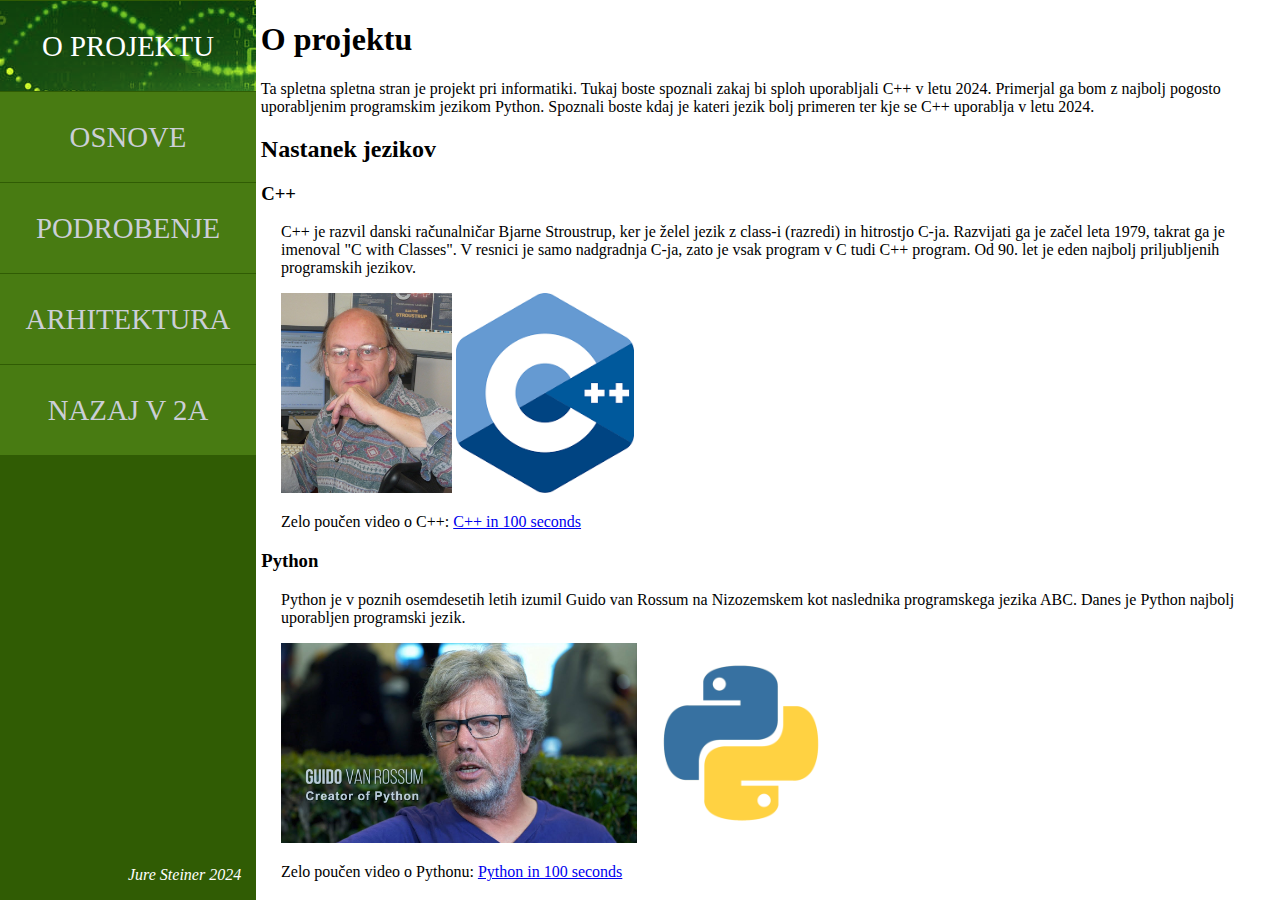
<file: index.html>
<!DOCTYPE html>
<html>

<head>
    <meta charset="UTF-8">
    <title>O projektu</title>
    <link href="index.css" rel="stylesheet">
    <link href="layout.css" rel="stylesheet">
</head>

<body>
    <div class="menu">
        <a href="index.html" , class="gumblink" , id="domov">O PROJEKTU</a>
        <a href="osnove.html" , class="gumblink">OSNOVE</a>
        <a href="podrobneje.html" , class="gumblink">PODROBENJE</a>
        <a href="arhitektura.html" , class="gumblink">ARHITEKTURA</a>
        <a href="../" , class="gumblink">NAZAJ V 2A</a>
        <p id="podpis"><i> Jure Steiner 2024</i></p>
    </div>
    <div class="content">
        <div id="uvod">
            <h1>O projektu</h1>
            <p>
                Ta spletna spletna stran je projekt pri informatiki.
                Tukaj boste spoznali zakaj bi sploh uporabljali C++ v letu 2024. Primerjal ga bom z najbolj
                pogosto uporabljenim programskim jezikom Python. Spoznali boste kdaj je kateri jezik bolj primeren
                ter kje se C++ uporablja v letu 2024.
            </p>
        </div>
        <div id="nastanek">
            <h2>Nastanek jezikov</h2>
            <div class="o_jeziku">
                <h3>C++</h3>
                <p>C++ je razvil danski računalničar Bjarne Stroustrup, ker je želel jezik z class-i (razredi) in
                    hitrostjo C-ja. Razvijati ga je začel leta 1979, takrat ga je imenoval "C with Classes". V resnici
                    je samo nadgradnja C-ja, zato je vsak program v C tudi C++ program. Od 90. let je eden najbolj
                    priljubljenih programskih jezikov. </p>

                <div id="bjarne"><img style="max-height: 200px" src="slike/bjarne.jpg" alt="Bjarne Stroustrup"></div>
                <div id="cpplogo"><img style="max-height: 200px" src="slike/cpp.png" alt="Cpp logo"></div>

                <p>Zelo poučen video o C++: <a href="https://www.youtube.com/watch?v=MNeX4EGtR5Y">C++ in 100 seconds</a>
                </p>
            </div>
            <div class="o_jeziku">
                <h3>Python</h3>
                <p>Python je v poznih osemdesetih letih izumil Guido van Rossum na Nizozemskem kot naslednika
                    programskega jezika ABC. Danes je Python najbolj uporabljen programski jezik.</p>

                <div id="guido"><img style="max-height:200px" src="slike/guido.jpg" alt="Guido van Rossum"></div>
                <div id="pythonlogo"><img style="max-height: 200px" src="slike/python.png" alt="Python logo"></div>

                <p>Zelo poučen video o Pythonu: <a href="https://www.youtube.com/watch?v=x7X9w_GIm1s">Python in 100
                        seconds</a></p>
            </div>


        </div>
    </div>

</body>

</html>
</file>
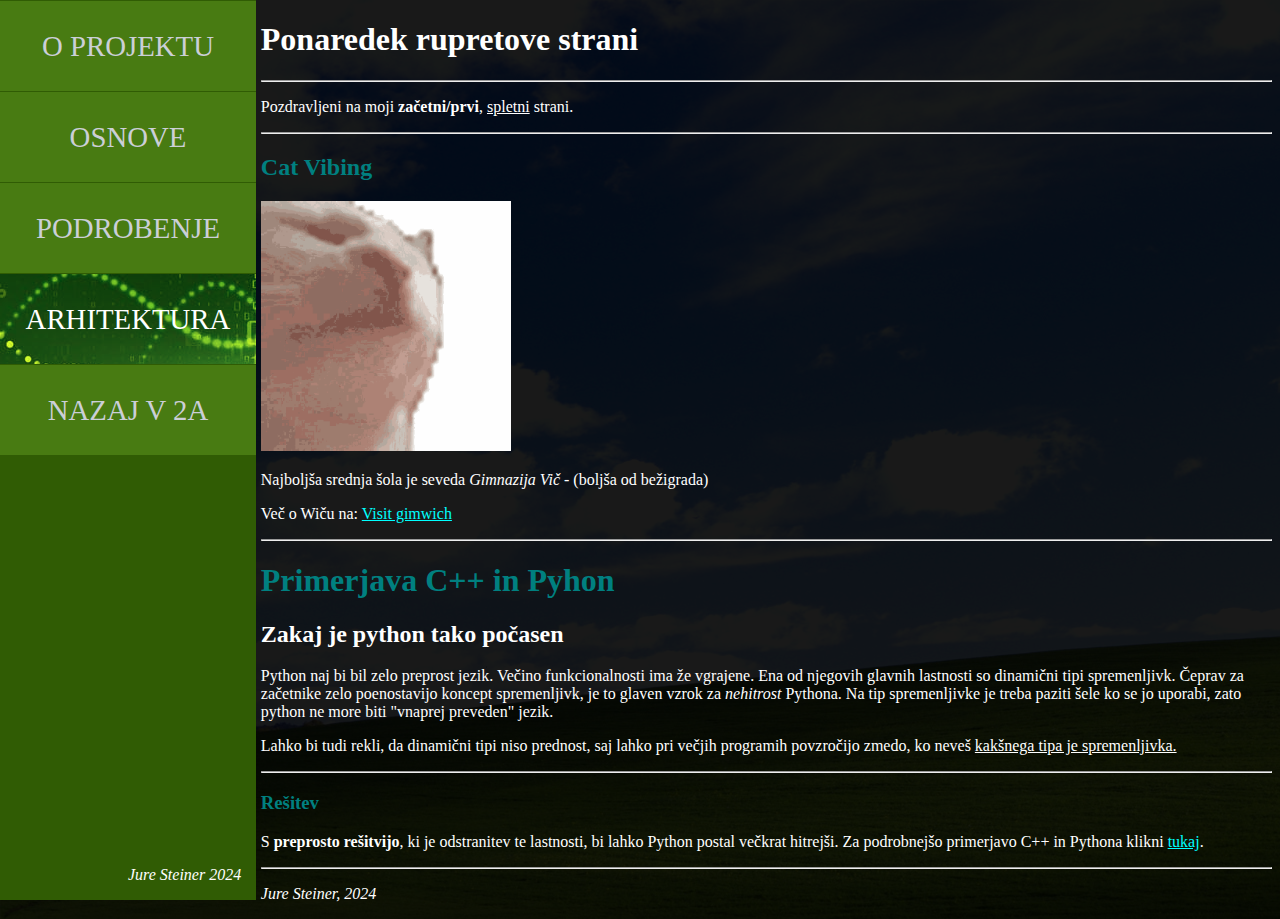
<file: arhitektura.html>
<!DOCTYPE html>
<html>

<head>
	<title>Fake Rupret</title>
	<meta charset="UTF-8">
	<link href="arhitektura.css" rel="stylesheet">
	<link href="layout.css" rel="stylesheet">
</head>

<body>
	<div class="menu">
		<a href="index.html" , class="gumblink">O PROJEKTU</a>
		<a href="osnove.html" , class="gumblink">OSNOVE</a>
		<a href="podrobneje.html" , class="gumblink">PODROBENJE</a>
		<a href="arhitektura.html" , class="gumblink" , id="arhitektura">ARHITEKTURA</a>
		<a href="../" , class="gumblink">NAZAJ V 2A</a>
		<p id="podpis"><i> Jure Steiner 2024</i></p>
	</div>

	<div class="content">
		<h1>Ponaredek rupretove strani</h1>
		<hr>
		<p>Pozdravljeni na moji <b>začetni/prvi</b>, <u>spletni</u> strani.</p>
		<hr>
		<h2 style="color:teal;">Cat Vibing</h2>
		<img src="slike/cat.gif" alt="cat vibing" width="250" height="250">
		<br>
		<p>Najboljša srednja šola je seveda <i>Gimnazija Vič</i> - (boljša od bežigrada)</p>
		<p>Več o Wiču na: <a href="https://gimvic.org/" style="color:aqua;">Visit gimwich</a></p>
		<hr>

		<h1 style="color:teal">Primerjava C++ in Pyhon</h1>
		<h2> Zakaj je python tako počasen</h2>
		<p>Python naj bi bil zelo preprost jezik. Večino funkcionalnosti ima že vgrajene.
			Ena od njegovih glavnih lastnosti so dinamični tipi spremenljivk. Čeprav za začetnike zelo poenostavijo
			koncept
			spremenljivk, je to glaven vzrok za
			<i>nehitrost</i> Pythona. Na tip spremenljivke je treba paziti šele ko se jo uporabi, zato python ne more
			biti
			"vnaprej preveden" jezik.
		</p>
		<p>Lahko bi tudi rekli, da dinamični tipi niso prednost, saj lahko pri večjih programih povzročijo zmedo, ko
			neveš
			<u>kakšnega tipa je spremenljivka.</u>
		</p>
		<hr>
		<h3 style="color:teal"> Rešitev</h3>
		<p>S <b>preprosto rešitvijo</b>, ki je odstranitev te lastnosti, bi lahko Python postal večkrat hitrejši.
			Za podrobnejšo primerjavo C++ in Pythona klikni <a href="podrobneje.html" style="color:aqua">tukaj</a>.</p>
		<hr>
		<p><i>Jure Steiner, 2024</i></p>
	</div>
</body>

</html>
</file>
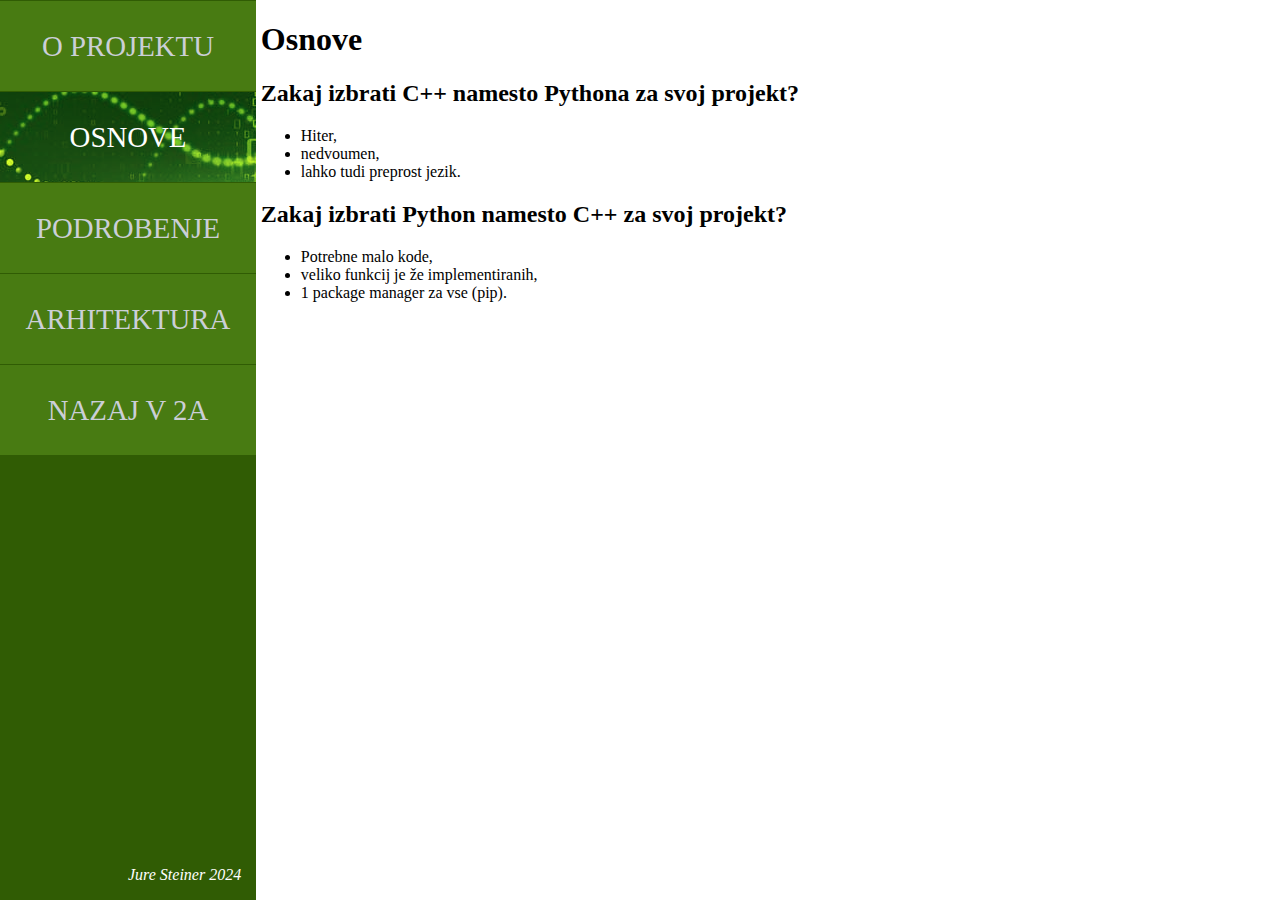
<file: osnove.html>
<!DOCTYPE html>
<html>

<head>
    <meta charset="UTF-8">
    <title>Osnove</title>
    <link rel="icon" type="image/png" href="/slike/cpp.png">
    <link href="osnove.css" rel="stylesheet">
    <link href="layout.css" rel="stylesheet">
</head>

<body>
    <div class="menu">
        <a href="index.html" , class="gumblink">O PROJEKTU</a>
        <a href="osnove.html" , class="gumblink" , id="osnove">OSNOVE</a>
        <a href="podrobneje.html" , class="gumblink">PODROBENJE</a>
        <a href="arhitektura.html" , class="gumblink">ARHITEKTURA</a>
        <a href="../" , class="gumblink">NAZAJ V 2A</a>
        <p id="podpis"><i> Jure Steiner 2024</i></p>
    </div>

    <div id="ozadje">
    </div>

    <div class="content">
        <h1>Osnove</h1>
        <h2> Zakaj izbrati C++ namesto Pythona za svoj projekt?</h2>
        <ul>
            <li>Hiter,</li>
            <li>nedvoumen,</li>
            <li>lahko tudi preprost jezik.</li>
        </ul>
        <h2> Zakaj izbrati Python namesto C++ za svoj projekt?</h2>
        <ul>
            <li>Potrebne malo kode,</li>
            <li>veliko funkcij je že implementiranih,</li>
            <li>1 package manager za vse (pip).</li>
        </ul>
    </div>
</body>

</html>
</file>
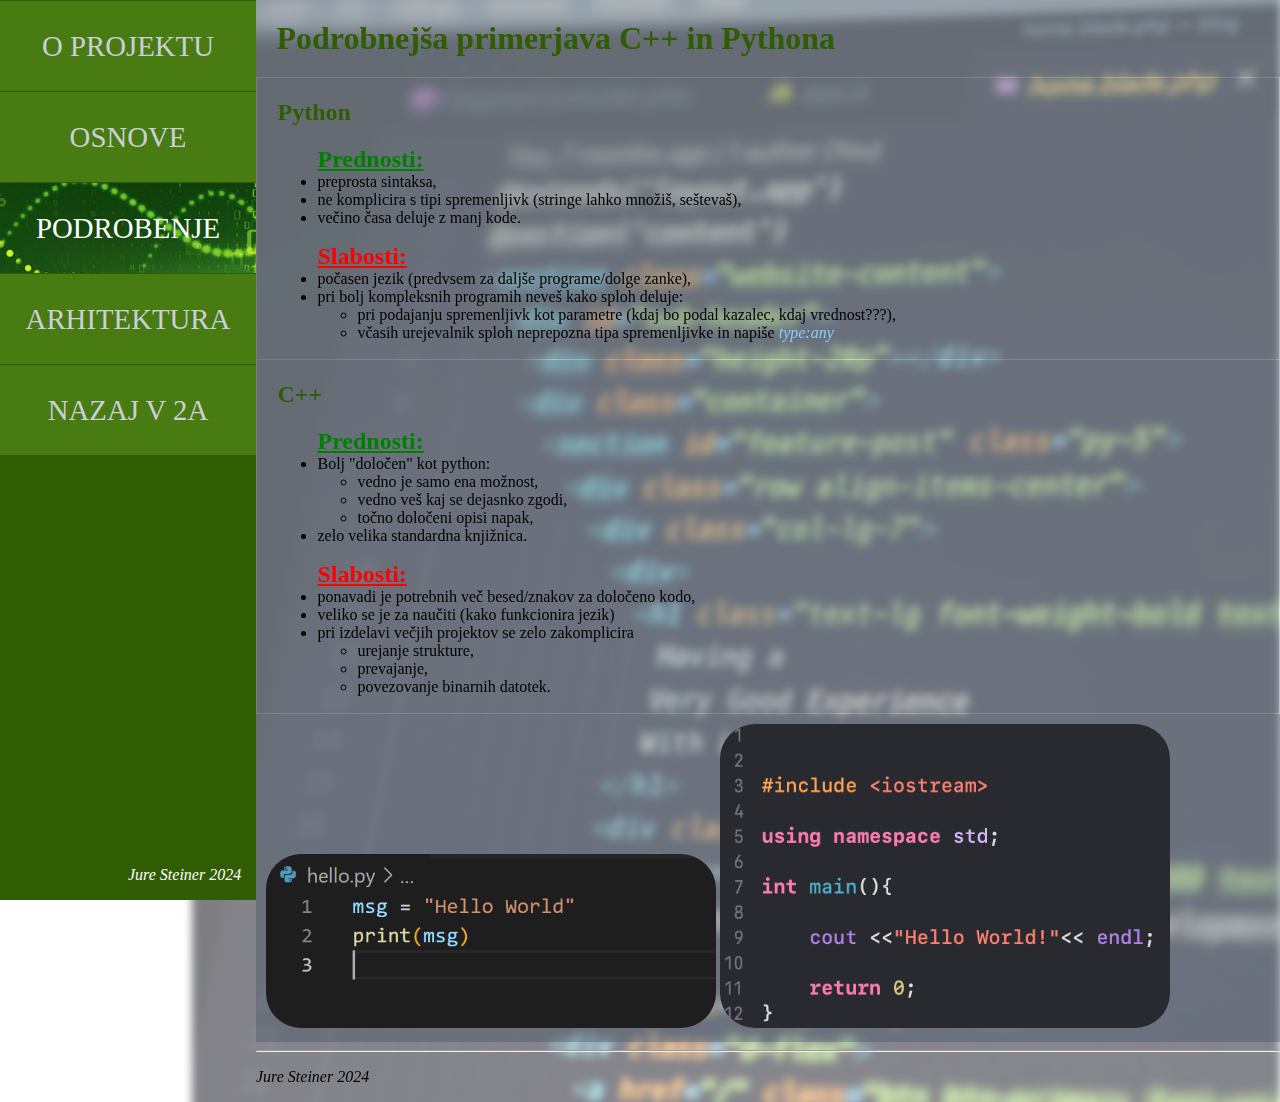
<file: podrobneje.html>
<!DOCTYPE html>
<html>

<head>
    <title>C++ vs. Python</title>
    <meta charset="UTF-8">
    <link href="podrobneje.css" rel="stylesheet">
    <link href="layout.css" rel="stylesheet">
</head>

<body>
    <div class="menu">
        <a href="index.html" , class="gumblink">O PROJEKTU</a>
        <a href="osnove.html" , class="gumblink">OSNOVE</a>
        <a href="podrobneje.html" , class="gumblink" , id="podrobneje">PODROBENJE</a>
        <a href="arhitektura.html" , class="gumblink">ARHITEKTURA</a>
        <a href="../" , class="gumblink">NAZAJ V 2A</a>
        <p id="podpis"><i> Jure Steiner 2024</i></p>
    </div>

    <div id="ozadje"></div>

    <div class="content">
        <h1>Podrobnejša primerjava C++ in Pythona</h1>


        <div id="o_pythonu">
            <h2>Python</h2>
            <ul> <u class="pros"><b>Prednosti:</b></u>
                <li>preprosta sintaksa,</li>
                <li>ne komplicira s tipi spremenljivk (stringe lahko množiš, seštevaš),</li>
                <li>večino časa deluje z manj kode.</li>
            </ul>

            <ul><u class="cons"><b>Slabosti:</b></u>
                <li>počasen jezik (predvsem za daljše programe/dolge zanke),</li>
                <li>pri bolj kompleksnih programih neveš kako sploh deluje:
                    <ul>
                        <li>pri podajanju spremenljivk kot parametre (kdaj bo podal kazalec, kdaj vrednost???),</li>
                        <li>včasih urejevalnik sploh neprepozna tipa spremenljivke in napiše <i
                                style="color:lightskyblue">type:any</i></li>
                    </ul>

                </li>
            </ul>
        </div>


        <div id="o_cpp">
            <h2>C++</h2>

            <ul> <u class="pros"><b>Prednosti:</b></u>
                <li>Bolj "določen" kot python:
                    <ul>
                        <li>vedno je samo ena možnost, </li>
                        <li>vedno veš kaj se dejasnko zgodi,</li>
                        <li>točno določeni opisi napak,</li>
                    </ul>
                </li>
                <li>zelo velika standardna knjižnica.</li>
            </ul>

            <ul> <u class="cons"><b>Slabosti:</b></u>
                <li>ponavadi je potrebnih več besed/znakov za določeno kodo,</li>
                <li>veliko se je za naučiti (kako funkcionira jezik)</li>
                <li>pri izdelavi večjih projektov se zelo zakomplicira <ul>
                        <li>urejanje strukture,</li>
                        <li>prevajanje,</li>
                        <li>povezovanje binarnih datotek.</li>
                    </ul>
                </li>
            </ul>

        </div>

        <div id="slike">
            <img id="code_python" src="slike/code_python.png">
            <img id="code_cpp" src="slike/code_cpp.png">
        </div>

        <hr>
        <p><i>Jure Steiner 2024</i></p>
    </div>
</body>

</html>
</file>
<file: index.css>
#cpplogo {
    display: inline-block;
}

#bjarne {
    display: inline-block;
}

#guido {
    display: inline-block;
}

#pythonlogo {
    display: inline-block;
}

.o_jeziku {
    padding-left: 2%;
}

h3 {
    margin-left: -2%;
}
</file>
<file: layout.css>
.menu {
    position: fixed;
    left: 0px;
    background-color: rgb(48, 92, 4);
    width: 20%;
    height: 100%;
    top: 0px;
}

.gumblink {
    margin-top: 1px;
    display: flex;
    align-items: center;
    justify-content: center;
    border-color: #859F3D;
    height: 10%;
    color: rgb(203, 207, 215);
    font-size: 180%;
    text-decoration: none;
    background-color: rgb(72, 123, 18);
}

.gumblink:hover {
    transition: all;
    transition-duration: 250ms;
    background-image: url("slike/datastream1.jpg");
    background-color: rgba(113, 147, 21);
    background-blend-mode: overlay;
    color: white;
}

.gumblink:active {
    background-color: #637D1B;
    border-color: black;
    border-width: 2px;
}

#podpis {
    position: absolute;
    bottom: 0px;
    left: 50%;
    color: white;
}

.content {
    position: relative;
    margin-left: 20%;
}

#domov {
    background-image: url("slike/datastream1.jpg");
    background-color: rgb(113, 147, 21);
    background-blend-mode: overlay;
    color: white;
}


#podrobneje {
    background-image: url("slike/datastream1.jpg");
    background-color: rgb(113, 147, 21);
    background-blend-mode: overlay;
    color: white;
}

#arhitektura {
    background-image: url("slike/datastream1.jpg");
    background-color: rgb(113, 147, 21);
    background-blend-mode: overlay;
    color: white;
}


#osnove {
    background-image: url("slike/datastream1.jpg");
    background-color: rgb(113, 147, 21);
    background-blend-mode: overlay;
    color: white;

}
</file>
<file: arhitektura.css>
body {
    background:
        url('slike/XP.jpg'),
        rgba(0, 0, 0, 0.9);
    background-blend-mode: overlay;
    color: white;
}
</file>
<file: osnove.css>
#ozadje {
    background-image: url('slike/code_background.jpg');
}
</file>
<file: podrobneje.css>
body {
    margin: 0;
    padding: 0;
}

#ozadje {
    height: 150%;
    /* Makes the div cover the full viewport height */
    width: 85%;
    /* Makes the div span the full width of the page */
    background-image: url('slike/code_background.jpg');
    /* Background image */
    background-size: cover;
    /* Ensures the image covers the entire div */
    background-position: center;
    /* Centers the image */
    background-repeat: no-repeat;
    /* Prevents the image from repeating */

    background-color: rgba(255, 255, 255, 0.45);
    background-blend-mode: overlay;
    padding: 0px;
    margin-top: -25px;
    margin-left: 15%;

    filter: blur(4px);
    position: fixed;
    z-index: -1;
}

h1 {
    background-color: rgba(45, 70, 90, 0.3);
    width: 100%;
    color: rgb(48, 92, 4);
    padding: 20px;
    padding-left: 2%;
    margin: 0px;
}

h2 {
    color: rgb(48, 92, 4);
}

.pros {
    color: green;
    font-size: x-large;
}

.cons {
    color: red;
    font-size: x-large;
}

#o_pythonu {
    background-color: rgba(45, 70, 90, 0.3);
    max-width: 100%;
    background-position: center;
    margin: 0.1%;
    padding: 0.1%;
    padding-left: 2%;
}

#o_cpp {
    background-color: rgba(45, 70, 90, 0.3);
    max-width: 100%;
    background-position: center;
    margin: 0.1%;
    padding: 0.1%;
    padding-left: 2%;
}

#slike {
    background-color: rgba(45, 70, 90, 0.3);
    max-width: 100%;
    padding: 10px;
    margin-top: 1px;
}

#code_python {
    border-radius: 35px;
    max-width: 450px;
}

#code_cpp {
    max-width: 450px;
    border-radius: 35px;
}
</file>
